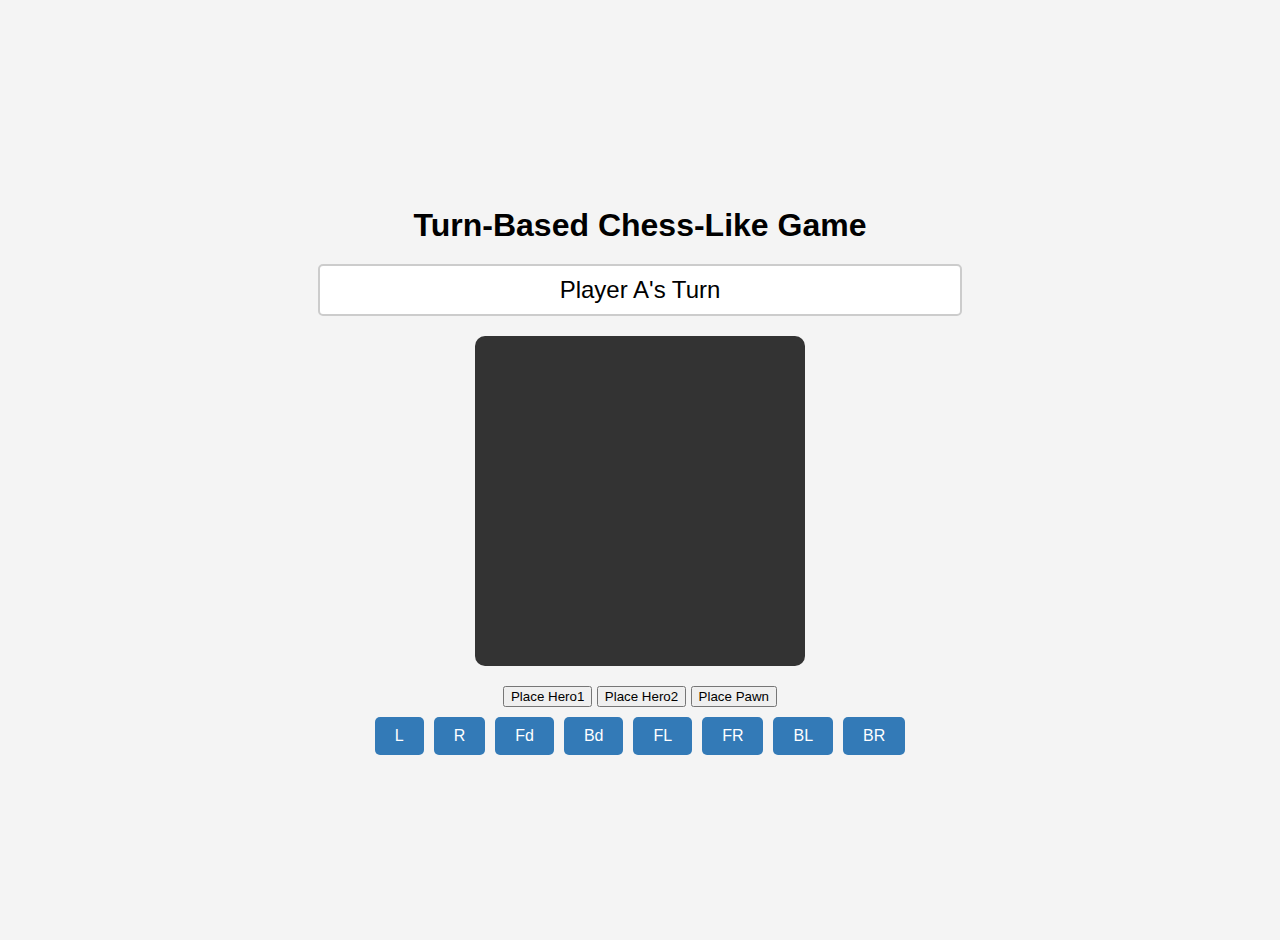
<file: hitwicket-chess-2/index.html>
<!DOCTYPE html>
<html lang="en">
<head>
    <meta charset="UTF-8">
    <meta name="viewport" content="width=device-width, initial-scale=1.0">
    <title>Turn-Based Chess-Like Game</title>
    <link rel="stylesheet" href="style.css">
</head>
<body>
    <h1>Turn-Based Chess-Like Game</h1>
    <div id="turn-indicator">Player A's Turn</div>
    <div class="board" id="game-board"></div>
    <div id="piece-placement">
        <button onclick="placePiece('Hero1')">Place Hero1</button>
        <button onclick="placePiece('Hero2')">Place Hero2</button>
        <button onclick="placePiece('Pawn')">Place Pawn</button>
    </div>    
    <div id="controls">
        <button id="move-left" data-move="L">L</button>
        <button id="move-right" data-move="R">R</button>
        <button id="move-forward" data-move="F">Fd</button>
        <button id="move-backward" data-move="B">Bd</button>
        <button id="move-fl" data-move="FL">FL</button>
        <button id="move-fr" data-move="FR">FR</button>
        <button id="move-bl" data-move="BL">BL</button>
        <button id="move-br" data-move="BR">BR</button>
    </div>
    
    <script src="script.js"></script>
</body>
</html>
</file>
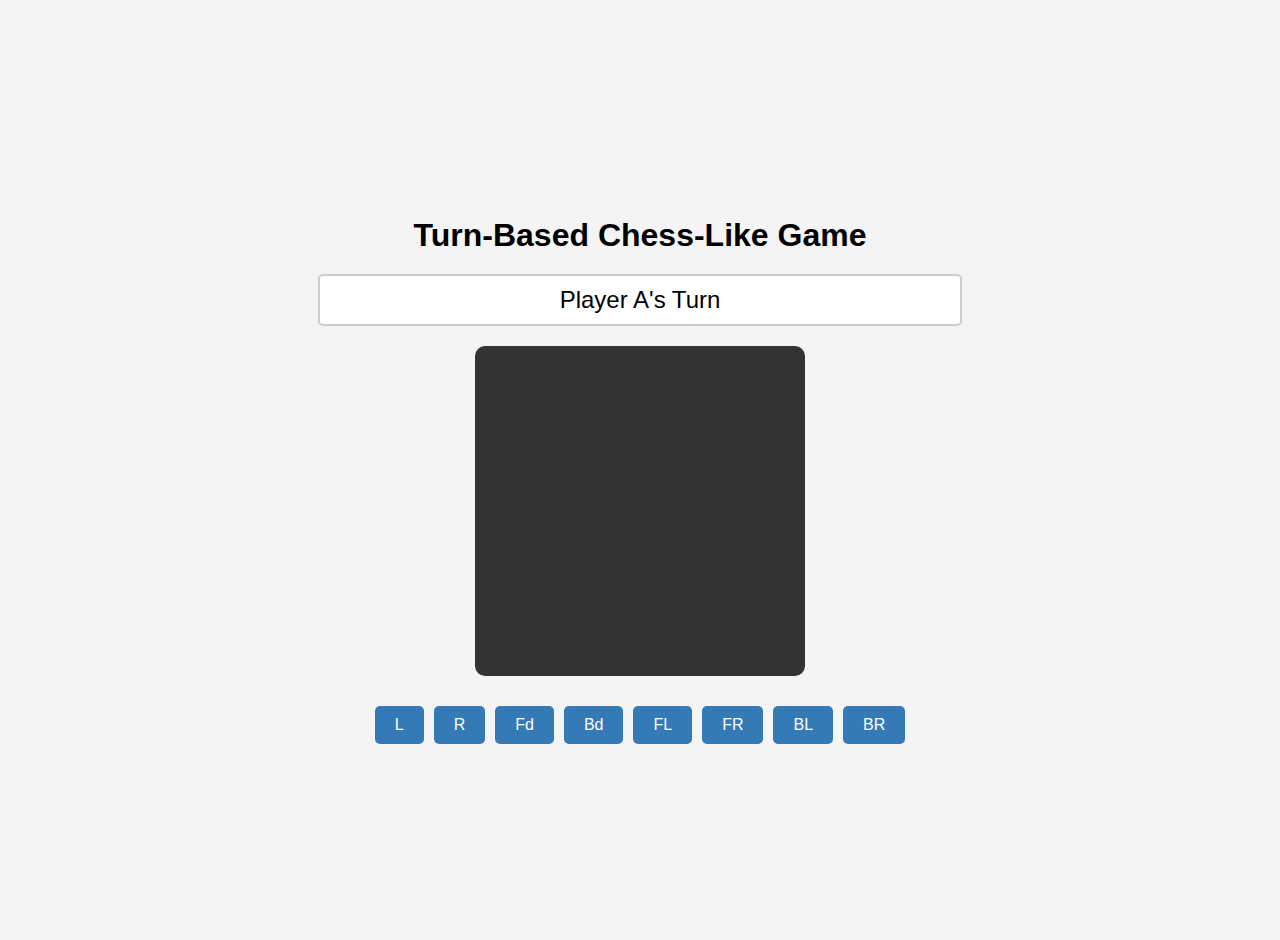
<file: hitwicket-chess-1/hitwicket-chess/index.html>
<!DOCTYPE html>
<html lang="en">
<head>
    <meta charset="UTF-8">
    <meta name="viewport" content="width=device-width, initial-scale=1.0">
    <title>Turn-Based Chess-Like Game</title>
    <link rel="stylesheet" href="style.css">
</head>
<body>
    <h1>Turn-Based Chess-Like Game</h1>
    <div id="turn-indicator">Player A's Turn</div>
    <div class="board" id="game-board"></div>
    
    <div id="controls">
        <button id="move-left" data-move="L">L</button>
        <button id="move-right" data-move="R">R</button>
        <button id="move-forward" data-move="F">Fd</button>
        <button id="move-backward" data-move="B">Bd</button>

        <button id="move-fl" data-move="FL">FL</button>
        <button id="move-fr" data-move="FR">FR</button>
        <button id="move-bl" data-move="BL">BL</button>
        <button id="move-br" data-move="BR">BR</button>
    </div>
    
    <script src="script.js"></script>
</body>
</html>
</file>
<file: hitwicket-chess-2/style.css>
body {
    font-family: Arial, sans-serif;
    display: flex;
    flex-direction: column;
    align-items: center;
    justify-content: center;
    padding: 20px;
    background-color: #f4f4f4;
    margin: 0;
    height: 100vh;
}

h1 {
    margin-bottom: 20px;
}

#turn-indicator {
    font-size: 1.5em;
    margin-bottom: 20px;
    padding: 10px;
    background-color: #ffffff;
    border: 2px solid #ccc;
    border-radius: 5px;
    width: 50%;
    text-align: center;
}

.board {
    display: grid;
    grid-template-columns: repeat(5, 60px);
    grid-template-rows: repeat(5, 60px);
    gap: 5px;
    margin-bottom: 20px;
    background-color: #333;
    padding: 5px;
    border-radius: 10px;
}

.cell {
    width: 60px;
    height: 60px;
    display: flex;
    align-items: center;
    justify-content: center;
    font-size: 1.2em;
    cursor: pointer;
    border-radius: 5px;
    transition: background-color 0.3s, transform 0.2s;
    color: #fff;
}

.cell.empty {
    background-color: #fff;
    color: #000;
}

.cell.A {
    background-color: #f0ad4e;
}

.cell.B {
    background-color: #5bc0de;
}

.cell:hover {
    transform: scale(1.1);
}

.selected-character {
    outline: 3px solid #5cb85c;
    outline-offset: -4px;
}

#controls {
    display: flex;
    flex-wrap: wrap;
    justify-content: center;
    gap: 10px;
    margin-top: 10px;
}

#controls button {
    padding: 10px 20px;
    font-size: 1em;
    cursor: pointer;
    background-color: #337ab7;
    color: #fff;
    border: none;
    border-radius: 5px;
    transition: background-color 0.3s, transform 0.2s;
}

#controls button:hover {
    background-color: #286090;
    transform: scale(1.05);
}

#controls button:active {
    background-color: #204d74;
}

.message {
    position: fixed;
    bottom: 20px;
    left: 50%;
    transform: translateX(-50%);
    background-color: #d9534f; 
    color: #fff;
    padding: 10px 20px;
    border-radius: 5px;
    font-size: 1em;
    z-index: 1000;
    box-shadow: 0 4px 8px rgba(0, 0, 0, 0.2);
}
</file>
<file: hitwicket-chess-1/hitwicket-chess/style.css>
body {
    font-family: Arial, sans-serif;
    display: flex;
    flex-direction: column;
    align-items: center;
    justify-content: center;
    padding: 20px;
    background-color: #f4f4f4;
    margin: 0;
    height: 100vh;
}

h1 {
    margin-bottom: 20px;
}

#turn-indicator {
    font-size: 1.5em;
    margin-bottom: 20px;
    padding: 10px;
    background-color: #ffffff;
    border: 2px solid #ccc;
    border-radius: 5px;
    width: 50%;
    text-align: center;
}

.board {
    display: grid;
    grid-template-columns: repeat(5, 60px);
    grid-template-rows: repeat(5, 60px);
    gap: 5px;
    margin-bottom: 20px;
    background-color: #333;
    padding: 5px;
    border-radius: 10px;
}

.cell {
    width: 60px;
    height: 60px;
    display: flex;
    align-items: center;
    justify-content: center;
    font-size: 1.2em;
    cursor: pointer;
    border-radius: 5px;
    transition: background-color 0.3s, transform 0.2s;
    color: #fff;
}

.cell.empty {
    background-color: #fff;
    color: #000;
}

.cell.A {
    background-color: #f0ad4e;
}

.cell.B {
    background-color: #5bc0de;
}

.cell:hover {
    transform: scale(1.1);
}

.selected-character {
    outline: 3px solid #5cb85c;
    outline-offset: -4px;
}

#controls {
    display: flex;
    flex-wrap: wrap;
    justify-content: center;
    gap: 10px;
    margin-top: 10px;
}

#controls button {
    padding: 10px 20px;
    font-size: 1em;
    cursor: pointer;
    background-color: #337ab7;
    color: #fff;
    border: none;
    border-radius: 5px;
    transition: background-color 0.3s, transform 0.2s;
}

#controls button:hover {
    background-color: #286090;
    transform: scale(1.05);
}

#controls button:active {
    background-color: #204d74;
}

.message {
    position: fixed;
    bottom: 20px;
    left: 50%;
    transform: translateX(-50%);
    background-color: #d9534f; 
    color: #fff;
    padding: 10px 20px;
    border-radius: 5px;
    font-size: 1em;
    z-index: 1000;
    box-shadow: 0 4px 8px rgba(0, 0, 0, 0.2);
}
</file>
